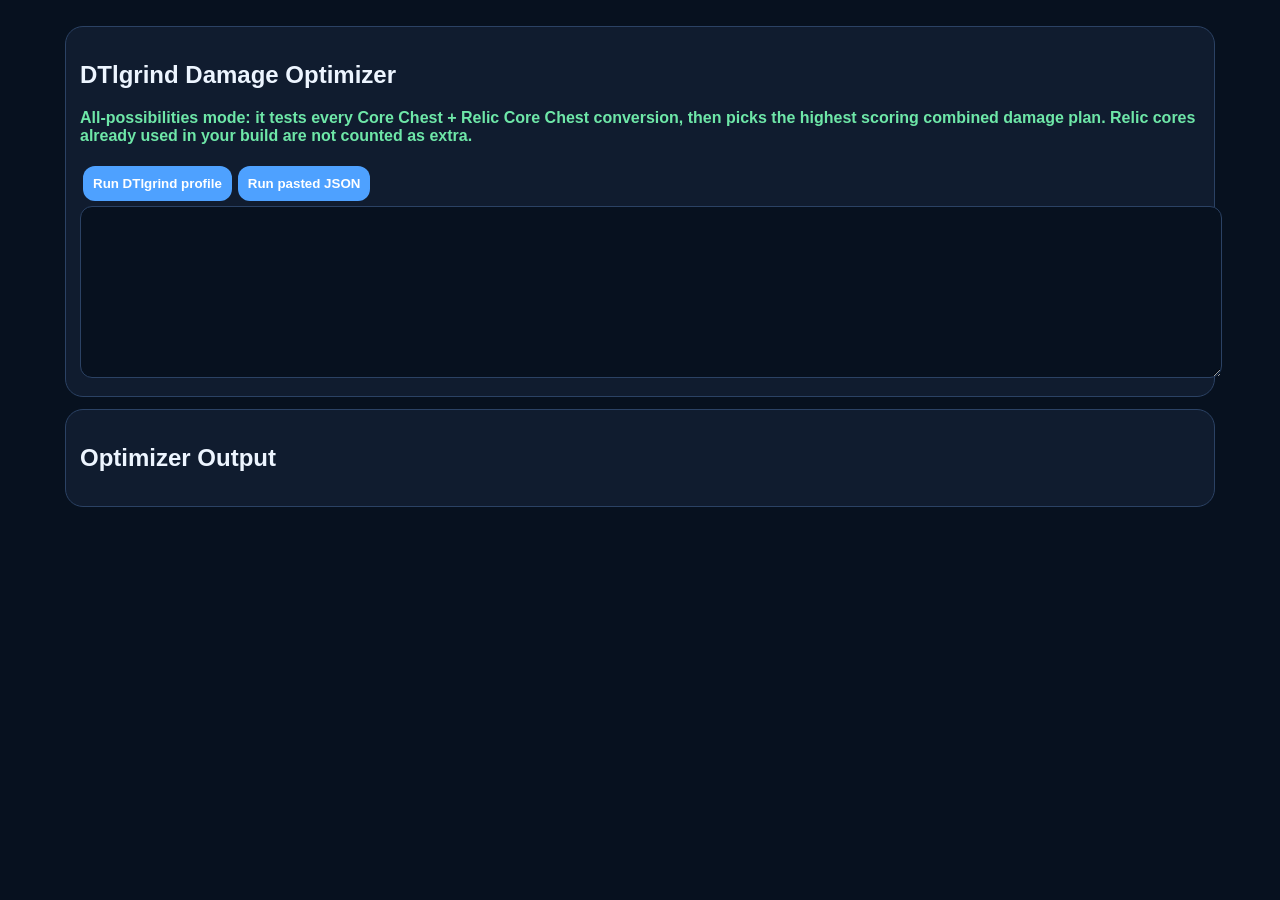
<file: index.html>
<!doctype html><html><head><meta charset="utf-8"><meta name="viewport" content="width=device-width,initial-scale=1"><title>DTlgrind Optimizer</title><style>body{margin:0;background:#07111f;color:#edf5ff;font-family:Arial,sans-serif}.wrap{max-width:1150px;margin:auto;padding:14px}.card{background:#101c2f;border:1px solid #2b4264;border-radius:18px;padding:14px;margin:12px 0}textarea{width:100%;background:#07111f;color:#edf5ff;border:1px solid #2b4264;border-radius:12px;padding:10px}.box{background:#0b1628;border:1px solid #2b4264;border-radius:14px;padding:12px;margin:9px 0}.green{color:#6ee7a8;font-weight:900}.yellow{color:#ffd166;font-weight:900}.blue{color:#88c7ff;font-weight:900}.red{color:#ff8a8a;font-weight:900}button{background:#4ea1ff;color:white;border:0;border-radius:12px;padding:10px;margin:5px 3px;font-weight:900}table{width:100%;border-collapse:collapse;margin-top:8px}td,th{border:1px solid #2b4264;padding:8px;text-align:left;vertical-align:top}th{background:#0b1628}.pill{display:inline-block;background:#162a46;border:1px solid #4ea1ff;border-radius:999px;padding:7px 10px;margin:4px}.small{font-size:.9rem;color:#a8b7cc}</style></head><body><main class="wrap"><section class="card"><h1>DTlgrind Damage Optimizer</h1><p class="green">All-possibilities mode: it tests every Core Chest + Relic Core Chest conversion, then picks the highest scoring combined damage plan. Relic cores already used in your build are not counted as extra.</p><button onclick="runDefault()">Run DTlgrind profile</button><button onclick="runPaste()">Run pasted JSON</button><textarea id="raw" rows="10"></textarea></section><section class="card"><h2>Optimizer Output</h2><div id="out"></div></section></main><script>const DEFAULT={player:{name:'DTlgrind',goal:'best_damage'},gear:{weapon:{E:3,V:2,C:2},necklace:{E:3,V:3,C:2},gloves:{E:3,V:3,C:2},chest:{E:1,V:0,C:0},belt:{E:1,V:0,C:0},boots:{E:1,V:0,C:0}},tech:{drone:900,rocket:'900 x1.2',soccer:550,lightning:'960 x1.2',laser:'1260 x1.4',molotov:600},pet:{main:'Nutjob',stars:4,sync:85},inventory:{core_chest:6,relic_core_chest:2,s_grade_excellent_choice_pack:12,voidwalker_supply_crate:1,tech_core_choice_chest:40,xeno_pet_crystal:830,xeno_pet_elixir:1,relic_cores_total_in_build:45,relic_cores_extra_spendable:0,movable_awakening_cores:23},menus:{core_chest:['Awakening Core','Xeno Pet Core','Relic Core','Resonance Chip'],relic_core_chest:['Relic Core','S-grade Excellent Choice Pack']},score_model:{gear_targets:[{id:'belt +1V',slot:'belt',from:'1E/0V/0C',to:'1E/1V/0C',needs_relic:1,needs_items:{'Voidwaker belt-slot S item':2},score:120},{id:'boots +1V',slot:'boots',from:'1E/0V/0C',to:'1E/1V/0C',needs_relic:1,needs_items:{'Voidwaker boots-slot S item':2},score:100},{id:'chest +1E',slot:'chest',from:'1E/0V/0C',to:'2E/0V/0C',needs_relic:1,needs_items:{'Eternal chest-slot S item':2},score:80}],chip_each:40,chip_breakpoints:[{at:3,bonus:80},{at:6,bonus:40}],xeno_core_each_first_two:65,xeno_core_after_two:30,awakening_core_from_chest:0,notes:'23 movable awakening cores are already available, so buying more Awakening Core from Core Chest scores 0 unless your JSON changes this.'}};function esc(s){return String(s).replace(/[&<>]/g,m=>({'&':'&amp;','<':'&lt;','>':'&gt;'}[m]))}function evc(g){return (g?.E??0)+'E/'+(g?.V??0)+'V/'+(g?.C??0)+'C'}function clone(o){return JSON.parse(JSON.stringify(o))}function add(m,k,q){m[k]=(m[k]||0)+Number(q||0)}function chipScore(n,sm){let s=n*(sm.chip_each||0);(sm.chip_breakpoints||[]).forEach(b=>{if(n>=b.at)s+=b.bonus});return s}function xenoScore(n,sm){return Math.min(n,2)*(sm.xeno_core_each_first_two||0)+Math.max(0,n-2)*(sm.xeno_core_after_two||0)}function applyGear(d,extraRelics,sPackBonus){let inv=d.inventory, sm=d.score_model, sPacks=(inv.s_grade_excellent_choice_pack||0)+sPackBonus, voidCrate=inv.voidwalker_supply_crate||0, relic=extraRelics, chosen=[], totals={}, score=0;let targets=[...sm.gear_targets].sort((a,b)=>b.score-a.score);for(const t of targets){if(relic<t.needs_relic)continue;let need=clone(t.needs_items), totalItems=Object.values(need).reduce((a,b)=>a+b,0);let sNeed=totalItems;if(voidCrate>0){let voidKey=Object.keys(need).find(k=>k.includes('Voidwaker'));if(voidKey){need[voidKey]--;voidCrate--;sNeed--;}}if(sPacks<sNeed)continue;sPacks-=sNeed;relic-=t.needs_relic;score+=t.score;chosen.push(t);Object.keys(t.needs_items).forEach(k=>add(totals,k,t.needs_items[k]));}return {score,chosen,totals,remaining_s_packs:sPacks,remaining_void_crate:voidCrate,remaining_extra_relics:relic}}function evalPlan(d,c){let sm=d.score_model;let gear=applyGear(d,c.relic+c.relicChestRelic,c.sPackFromRelicChest);let score=gear.score+chipScore(c.chip,sm)+xenoScore(c.xeno,sm)+c.awakening*(sm.awakening_core_from_chest||0);let totals=clone(gear.totals);if(c.chip)add(totals,'Resonance Chip',c.chip);if(c.xeno)add(totals,'Xeno Pet Core',c.xeno);if(c.awakening)add(totals,'Awakening Core',c.awakening);if(c.relicChestRelic)add(totals,'Relic Core from Relic Core Chest',c.relicChestRelic);if(c.sPackFromRelicChest)add(totals,'S-grade Excellent Choice Pack from Relic Core Chest',c.sPackFromRelicChest);if(d.inventory.tech_core_choice_chest)add(totals,'Selected Tech Core Type',d.inventory.tech_core_choice_chest);return {...c,score,gear,totals}}function enumerate(d){let core=d.inventory.core_chest||0, rch=d.inventory.relic_core_chest||0, res=[];for(let a=0;a<=core;a++)for(let x=0;x<=core-a;x++)for(let r=0;r<=core-a-x;r++){let chip=core-a-x-r;for(let rr=0;rr<=rch;rr++){res.push(evalPlan(d,{awakening:a,xeno:x,relic:r,chip,relicChestRelic:rr,sPackFromRelicChest:rch-rr}))}}res.sort((p,q)=>q.score-p.score);return res}function pills(map){let h='';Object.keys(map).forEach(k=>h+='<div class=pill>'+esc(k)+' x'+map[k]+'</div>');return h}function top(d,b,all){return '<div class=box><h3 class=green>BEST TOTAL END ITEMS TO GET</h3><p>Tested '+all.length+' possible conversion plans. Highest score: <b>'+b.score+'</b>.</p>'+pills(b.totals)+'<p class=yellow>Important correction loaded: 45 relic cores are already inside your build, so spendable extra relic cores start at '+(d.inventory.relic_cores_extra_spendable||0)+'. Movable Awakening Cores: '+(d.inventory.movable_awakening_cores||0)+'.</p></div>'}function chestPlan(b){return '<div class=box><h3>Open choice chests like this</h3><table><tr><th>Chest/item</th><th>Pick</th></tr><tr><td>Core Chest x6</td><td>Resonance Chip x'+b.chip+'<br>Xeno Pet Core x'+b.xeno+'<br>Relic Core x'+b.relic+'<br>Awakening Core x'+b.awakening+'</td></tr><tr><td>Relic Core Chest x2</td><td>Relic Core x'+b.relicChestRelic+'<br>S-grade Excellent Choice Pack x'+b.sPackFromRelicChest+'</td></tr><tr><td>Tech Core Choice Chest x40</td><td>Selected Tech Core Type x40</td></tr></table></div>'}function gearResult(d,b){let g=clone(d.gear), h='<div class=box><h3>Final equipment E/V/C from chosen gear upgrades</h3><table><tr><th>Slot</th><th>Before</th><th>After</th></tr>';b.gear.chosen.forEach(t=>{let m=t.to.match(/(\d+)E\/(\d+)V\/(\d+)C/);if(g[t.slot]){g[t.slot].E=+m[1];g[t.slot].V=+m[2];g[t.slot].C=+m[3];}});Object.keys(d.gear).forEach(s=>h+='<tr><td>'+esc(s)+'</td><td>'+esc(evc(d.gear[s]))+'</td><td class=green>'+esc(evc(g[s]))+'</td></tr>');return h+'</table></div>'}function detail(b){let h='<div class=box><h3>Gear upgrades selected by the winning plan</h3><table><tr><th>Upgrade</th><th>Uses end-items</th><th>E/V/C</th><th>Score</th></tr>';b.gear.chosen.forEach(t=>h+='<tr><td>'+esc(t.id)+'</td><td>'+esc(JSON.stringify(t.needs_items))+' + Relic Core x'+t.needs_relic+'</td><td>'+esc(t.from+' -> '+t.to)+'</td><td>'+t.score+'</td></tr>');return h+'</table></div>'}function top5(all){let h='<div class=box><h3>Top 5 tested possibilities</h3><table><tr><th>#</th><th>Score</th><th>Core Chest picks</th><th>Relic Chest picks</th></tr>';all.slice(0,5).forEach((p,i)=>h+='<tr><td>'+(i+1)+'</td><td>'+p.score+'</td><td>Chip '+p.chip+', Xeno '+p.xeno+', Relic '+p.relic+', Awakening '+p.awakening+'</td><td>Relic '+p.relicChestRelic+', S-pack '+p.sPackFromRelicChest+'</td></tr>');return h+'</table></div>'}function model(d){let sm=d.score_model;let h='<div class=box><h3>Scoring table used</h3><p class=small>'+esc(sm.notes)+'</p><table><tr><th>Thing</th><th>Score</th></tr>';sm.gear_targets.forEach(t=>h+='<tr><td>'+esc(t.id)+'</td><td>'+t.score+'</td></tr>');h+='<tr><td>Resonance Chip each + breakpoints</td><td>'+sm.chip_each+' each; '+JSON.stringify(sm.chip_breakpoints)+'</td></tr><tr><td>Xeno Pet Core</td><td>'+sm.xeno_core_each_first_two+' each for first 2, then '+sm.xeno_core_after_two+'</td></tr><tr><td>Awakening Core from Core Chest</td><td>'+sm.awakening_core_from_chest+'</td></tr></table></div>';return h}function optimize(d){let all=enumerate(d), b=all[0];return top(d,b,all)+chestPlan(b)+gearResult(d,b)+detail(b)+top5(all)+model(d)}function run(d){document.getElementById('out').innerHTML=optimize(d);document.getElementById('raw').value=JSON.stringify(d,null,2)}function runDefault(){run(DEFAULT)}function runPaste(){try{run(JSON.parse(document.getElementById('raw').value))}catch(e){document.getElementById('out').innerHTML='<div class=box>Bad JSON: '+esc(e.message)+'</div>'}}runDefault();</script></main></body></html>
</file>
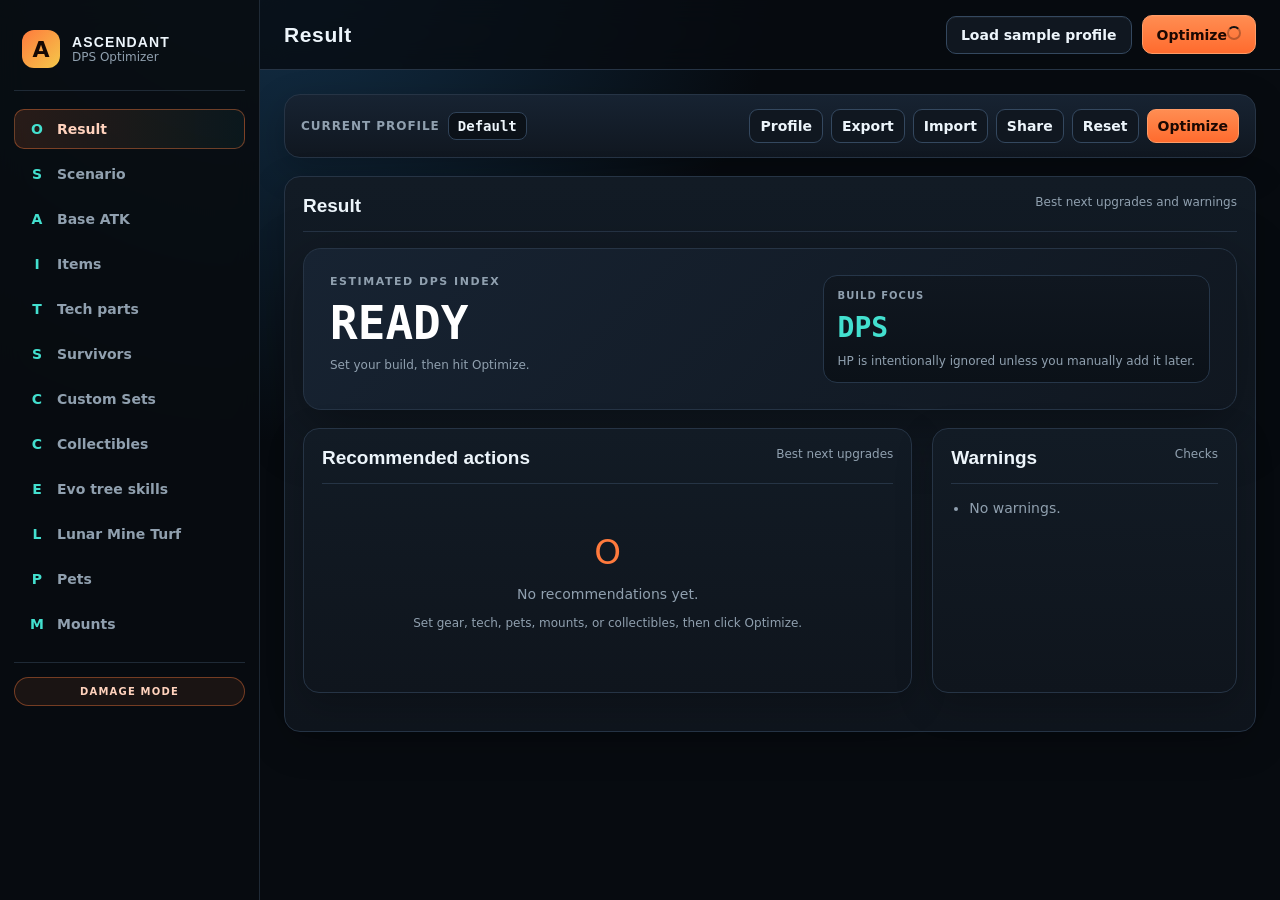
<file: public/index.html>
<!doctype html>
<html lang="en">
<head>
  <meta charset="utf-8">
  <meta name="viewport" content="width=device-width,initial-scale=1">
  <title>Ascendant Survivor.io DPS Optimizer</title>
  <link rel="stylesheet" href="styles.css?v=8">
  <link rel="stylesheet" href="interactive-upgrades.css?v=8">
</head>
<body>
<div class="app-shell">
  <nav class="sidebar" id="sidebar">
    <div class="brand"><span class="brand-mark">A</span><div class="brand-text"><span class="brand-title">ASCENDANT</span><span class="brand-sub">DPS Optimizer</span></div></div>
    <div class="nav-group">
      <button class="nav-item active" data-tab="overview"><span class="nav-icon">O</span>Overview</button>
      <button class="nav-item" data-tab="manual"><span class="nav-icon">M</span>Manual Stats</button>
      <button class="nav-item" data-tab="equipment"><span class="nav-icon">E</span>Equipment</button>
      <button class="nav-item" data-tab="itemopt"><span class="nav-icon">I</span>Item Optimizer</button>
      <button class="nav-item" data-tab="tech"><span class="nav-icon">T</span>Tech Parts</button>
      <button class="nav-item" data-tab="survivors"><span class="nav-icon">S</span>Survivors</button>
      <button class="nav-item" data-tab="collectibles"><span class="nav-icon">C</span>Collectibles</button>
      <button class="nav-item" data-tab="pets"><span class="nav-icon">P</span>Pets</button>
      <button class="nav-item" data-tab="mounts"><span class="nav-icon">M</span>Mounts</button>
      <button class="nav-item" data-tab="turf"><span class="nav-icon">L</span>Turf / LME</button>
      <button class="nav-item" data-tab="importexport"><span class="nav-icon">X</span>Import / Export</button>
    </div>
    <div class="sidebar-footer"><div class="mode-pill">DAMAGE MODE</div></div>
  </nav>
  <main class="main">
    <header class="topbar">
      <button class="hamburger" id="hamburger">Menu</button>
      <div class="topbar-title" id="topbarTitle">Overview</div>
      <div class="topbar-actions"><button class="btn btn-ghost" id="btnLoadSample">Load sample profile</button><button class="btn btn-primary" id="btnOptimize"><span class="btn-label">Optimize</span><span class="btn-spinner" hidden></span></button></div>
    </header>
    <div class="content">
      <section class="tab-panel active" id="tab-overview">
        <div class="hud-card"><div class="hud-left"><div class="hud-label">Estimated DPS Index</div><div class="hud-number" id="dpsIndexNumber">-</div><div class="hud-sub" id="dpsIndexSub">Import a profile and hit Optimize.</div></div><div class="hud-right"><div class="hud-gauge"><svg viewBox="0 0 120 120" class="gauge-svg"><circle cx="60" cy="60" r="52" class="gauge-track"></circle><circle cx="60" cy="60" r="52" class="gauge-fill" id="gaugeFill"></circle></svg><div class="gauge-center"><span id="gaugePercent">0%</span><span class="gauge-caption">from bonuses</span></div></div></div></div>
        <div class="section-row"><div class="panel-card wide"><div class="panel-card-head"><h2>Recommended actions</h2><span class="panel-card-sub">Best next upgrades</span></div><div id="recommendationList" class="rec-list"><div class="empty-state"><div class="empty-glyph">O</div><p>No recommendations yet.</p></div></div></div><div class="panel-card"><div class="panel-card-head"><h2>Warnings</h2><span class="panel-card-sub">Checks</span></div><ul id="warningList" class="warning-list"><li class="warning-empty">No warnings.</li></ul></div></div>
      </section>
      <section class="tab-panel" id="tab-manual"><div class="panel-card"><div class="panel-card-head"><h2>Core stats</h2><span class="panel-card-sub">Baseline</span></div><div class="form-grid"><label class="field"><span>Main hero</span><input id="f_mainHero"></label><label class="field"><span>Harmony left</span><input id="f_harmonyL"></label><label class="field"><span>Harmony right</span><input id="f_harmonyR"></label><label class="field"><span>Game mode</span><input id="f_gameMode"></label><label class="field"><span>ATK base</span><input type="number" id="f_atkBase"></label><label class="field"><span>ATK final</span><input type="number" id="f_atkFinal"></label><label class="field"><span>Designs</span><input type="number" id="f_designs"></label><label class="field"><span>Max gear level</span><input type="number" id="f_maxGear"></label><label class="field"><span>Clan level</span><input type="number" id="f_clanLevel"></label><label class="field"><span>Synergy level</span><input type="number" id="f_synergyLevel"></label><label class="field checkbox-field"><input type="checkbox" id="f_synergy"><span>Synergy active</span></label></div><button class="btn btn-primary btn-block" id="btnSaveManual">Save stats</button></div></section>
      <section class="tab-panel" id="tab-equipment"><div class="panel-card"><div class="panel-card-head"><h2>Equipment setup</h2><span class="panel-card-sub">SS gear uses SS forge rows. Non-SS gear uses Astral Forge 0–3 only.</span></div><div id="equipmentGrid" class="equipment-layout"></div></div></section>
      <section class="tab-panel" id="tab-itemopt"><div class="panel-card"><div class="panel-card-head"><h2>Item Optimizer</h2><span class="panel-card-sub">Synced from Equipment</span></div><div id="itemOptimizerGrid" class="item-opt-grid"></div></div></section>
      <section class="tab-panel" id="tab-tech"><div class="panel-card"><div class="panel-card-head"><h2>Tech Parts</h2><span class="panel-card-sub">Levels</span></div><div id="techGrid" class="level-grid"></div></div></section>
      <section class="tab-panel" id="tab-survivors"><div class="panel-card"><div class="panel-card-head"><h2>Survivors / Harmony / Teamwork</h2><span class="panel-card-sub">Roster</span></div><label class="field field-block"><span>Teamwork roster</span><input id="f_teamwork"></label><button class="btn btn-primary btn-block" id="btnSaveTeamwork">Save roster</button></div></section>
      <section class="tab-panel" id="tab-collectibles"><div class="panel-card"><div class="panel-card-head"><h2>Collectibles</h2><span class="panel-card-sub">Stars</span></div><div id="collectiblesGrid" class="icon-grid"></div></div></section>
      <section class="tab-panel" id="tab-pets"><div class="panel-card"><div class="panel-card-head"><h2>Pets</h2><span class="panel-card-sub">Levels</span></div><div id="petsGrid" class="level-grid"></div></div></section>
      <section class="tab-panel" id="tab-mounts"><div class="panel-card"><div class="panel-card-head"><h2>Mounts</h2><span class="panel-card-sub">Levels</span></div><div id="mountsGrid" class="level-grid"></div></div></section>
      <section class="tab-panel" id="tab-turf"><div class="panel-card"><div class="panel-card-head"><h2>Turf / LME bonuses</h2><span class="panel-card-sub">Percent bonuses</span></div><div class="form-grid"><label class="field"><span>ATK % from equipment</span><div class="pair-input"><input type="number" id="f_atkEquip0"><input type="number" id="f_atkEquip1"></div></label><label class="field"><span>ATK % from hero</span><div class="pair-input"><input type="number" id="f_atkHero0"><input type="number" id="f_atkHero1"></div></label></div><button class="btn btn-primary btn-block" id="btnSaveTurf">Save turf bonuses</button></div></section>
      <section class="tab-panel" id="tab-importexport"><div class="panel-card"><div class="panel-card-head"><h2>Import profile</h2><span class="panel-card-sub">Paste JSON</span></div><textarea id="importTextarea" class="import-textarea"></textarea><div id="importStatus" class="import-status"></div><div class="btn-row"><button class="btn btn-primary" id="btnImport">Load profile</button><button class="btn btn-ghost" id="btnClearImport">Clear</button></div></div><div class="panel-card"><div class="panel-card-head"><h2>Export current profile</h2><span class="panel-card-sub">Save progress</span></div><textarea id="exportTextarea" class="import-textarea" readonly></textarea><div class="btn-row"><button class="btn btn-primary" id="btnExport">Generate export</button><button class="btn btn-ghost" id="btnCopyExport">Copy</button></div></div></section>
    </div>
  </main>
</div>
<script src="data/icons.js?v=8"></script>
<script src="data/items.js?v=8"></script>
<script src="data/collectibles.js?v=8"></script>
<script src="data/tech.js?v=8"></script>
<script src="data/pets.js?v=8"></script>
<script src="data/mounts.js?v=8"></script>
<script src="data/survivors.js?v=8"></script>
<script src="optimizer/parser.js?v=8"></script>
<script src="optimizer/normalizeProfile.js?v=8"></script>
<script src="app.js?v=8"></script>
<script src="equipment-rules.js?v=8"></script>
</body>
</html>
</file>
<file: public/styles.css>
:root{--bg:#070b10;--panel:#111821;--panel2:#16202b;--card:#121a24;--border:#263445;--border2:#34485f;--text:#edf5fb;--muted:#90a0af;--faint:#627080;--ember:#ff7a3d;--cyan:#43e0cf;--warn:#f4c84a;--danger:#ff657d;--shadow:0 18px 60px rgba(0,0,0,.35);--r:14px}*{box-sizing:border-box}html,body{margin:0;min-height:100%;background:radial-gradient(circle at 20% -10%,#14344f 0,#070b10 38rem),radial-gradient(circle at 90% 0,#3b1a1a 0,#070b10 32rem),var(--bg);color:var(--text);font-family:Inter,system-ui,-apple-system,Segoe UI,sans-serif;font-size:14px}button,input,select,textarea{font:inherit;color:inherit}.app-shell{display:grid;grid-template-columns:260px 1fr;min-height:100vh}.sidebar{background:rgba(8,12,17,.92);border-right:1px solid #1f2a36;padding:22px 14px;position:sticky;top:0;height:100vh;backdrop-filter:blur(12px)}.brand{display:flex;gap:12px;align-items:center;padding:8px 8px 22px;border-bottom:1px solid #1f2a36;margin-bottom:18px}.brand-mark{width:38px;height:38px;border-radius:12px;background:linear-gradient(135deg,var(--ember),#f4c84a);color:#150804;display:grid;place-items:center;font-size:22px;font-weight:900}.brand-text{display:flex;flex-direction:column}.brand-title{font-family:'Chakra Petch',Inter,sans-serif;font-weight:800;letter-spacing:.08em}.brand-sub,.panel-card-sub,.hud-sub,.empty-hint{color:var(--muted);font-size:12px}.nav-group{display:flex;flex-direction:column;gap:5px}.nav-item{display:flex;gap:10px;align-items:center;background:transparent;border:1px solid transparent;text-align:left;padding:11px 12px;border-radius:10px;color:var(--muted);cursor:pointer;font-weight:700;transition:.16s}.nav-item:hover{background:#121b25;border-color:#27384a;color:var(--text)}.nav-item.active{background:linear-gradient(90deg,#ff7a3d22,#43e0cf0d);border-color:#ff7a3d66;color:#ffd2bd}.nav-icon{width:20px;text-align:center;color:var(--cyan)}.sidebar-footer{margin-top:18px;border-top:1px solid #1f2a36;padding-top:14px}.mode-pill{font-size:10px;letter-spacing:.12em;color:#ffd2bd;border:1px solid #ff7a3d66;background:#ff7a3d14;border-radius:999px;padding:8px 10px;text-align:center;font-weight:900}.main{min-width:0}.topbar{height:70px;border-bottom:1px solid var(--border);display:flex;align-items:center;justify-content:space-between;gap:12px;padding:0 24px;background:rgba(7,11,16,.78);position:sticky;top:0;z-index:5;backdrop-filter:blur(14px)}.topbar-title{font-family:'Chakra Petch',Inter,sans-serif;font-weight:800;font-size:21px;letter-spacing:.03em}.topbar-actions,.btn-row{display:flex;gap:10px;flex-wrap:wrap;align-items:center}.hamburger{display:none}.btn{border:1px solid var(--border2);background:linear-gradient(180deg,#192433,#121a24);border-radius:10px;padding:10px 14px;cursor:pointer;font-weight:800;box-shadow:0 1px 0 rgba(255,255,255,.04) inset;transition:.16s}.btn:hover{border-color:var(--cyan);box-shadow:0 0 0 3px #43e0cf1a}.btn-primary{background:linear-gradient(180deg,#ff8d52,#ff6b2e);border-color:#ff9b66;color:#1c0802}.btn-ghost{background:#101720}.btn-block{margin-top:14px;width:100%;justify-content:center}.btn-spinner{width:14px;height:14px;border:2px solid #0004;border-top-color:#111;border-radius:50%;display:inline-block;animation:spin .8s linear infinite}@keyframes spin{to{transform:rotate(360deg)}}.content{padding:24px;max-width:1500px}.tab-panel{display:none}.tab-panel.active{display:block}.hud-card{background:linear-gradient(135deg,#172332,#101720);border:1px solid var(--border);border-radius:18px;padding:26px;display:flex;justify-content:space-between;gap:22px;margin-bottom:20px;box-shadow:var(--shadow)}.hud-label{text-transform:uppercase;letter-spacing:.14em;color:var(--muted);font-size:11px;font-weight:900}.hud-number{font-family:'JetBrains Mono',monospace;font-size:46px;font-weight:900;margin:8px 0;color:#fff}.hud-gauge{width:136px;height:136px;position:relative}.gauge-svg{transform:rotate(-90deg)}.gauge-track,.gauge-fill{fill:none;stroke-width:10}.gauge-track{stroke:#202d3a}.gauge-fill{stroke:var(--ember);stroke-dasharray:327;stroke-dashoffset:327;transition:.3s}.gauge-center{position:absolute;inset:0;display:grid;place-items:center;text-align:center}.gauge-caption{color:var(--muted);font-size:10px}.section-row{display:grid;grid-template-columns:2fr 1fr;gap:20px}.panel-card{background:linear-gradient(180deg,#121b25,#0f151d);border:1px solid var(--border);border-radius:16px;padding:18px;margin-bottom:20px;box-shadow:0 12px 36px rgba(0,0,0,.22)}.panel-card-head{display:flex;justify-content:space-between;gap:12px;align-items:start;border-bottom:1px solid var(--border);padding-bottom:14px;margin-bottom:16px}.panel-card h2{margin:0;font-family:'Chakra Petch',Inter,sans-serif;font-size:19px}.form-grid{display:grid;grid-template-columns:repeat(auto-fit,minmax(220px,1fr));gap:14px}.field{display:flex;flex-direction:column;gap:7px;color:var(--muted);font-size:12px;font-weight:800}.field input,.field textarea,textarea,input,select{background:#0b1118;border:1px solid var(--border);border-radius:10px;min-height:40px;padding:10px;color:var(--text);outline:none}input:focus,select:focus,textarea:focus{border-color:var(--cyan);box-shadow:0 0 0 3px #43e0cf1a}.checkbox-field{flex-direction:row;align-items:center}.pair-input{display:grid;grid-template-columns:1fr 1fr;gap:8px}.icon-grid,.item-opt-grid,.level-grid{display:grid;grid-template-columns:repeat(auto-fill,minmax(235px,1fr));gap:14px}.item-card,.collectible-card,.level-item{background:linear-gradient(180deg,#16202b,#101720);border:1px solid var(--border);border-radius:14px;padding:14px;transition:.16s}.item-card:hover,.collectible-card:hover,.level-item:hover{border-color:#3f5873;transform:translateY(-1px)}.item-card-head{display:flex;justify-content:space-between;align-items:center;gap:8px;font-weight:900}.item-slot,.level-item-role{color:var(--muted);font-size:12px;margin-top:6px}.path-key{color:var(--cyan);font-weight:900}.path-row,.path-row-label{display:grid;grid-template-columns:44px 1fr 1fr;gap:8px;align-items:center;margin-top:9px}.toggle{width:38px;height:20px;border-radius:999px;border:1px solid var(--border2);background:#303942}.toggle.on{background:var(--cyan)}.collectible-name,.level-item-name{font-weight:900}.star-row{display:flex;gap:3px;flex-wrap:wrap;margin-top:10px}.star-btn{background:#0c1219;border:1px solid #202d3a;border-radius:6px;color:#38424b;padding:2px 4px;cursor:pointer}.star-btn.filled{color:var(--warn);border-color:#715f25;background:#2b240f}.level-item{display:flex;justify-content:space-between;gap:12px;align-items:center}.level-item input{max-width:90px}.import-textarea{width:100%;min-height:210px;background:#0b1118;border:1px solid var(--border);border-radius:12px;color:var(--text);padding:12px}.import-status{margin:10px 0;color:var(--muted)}.import-status.ok{color:var(--cyan)}.import-status.err{color:var(--danger)}.rec-list{display:flex;flex-direction:column;gap:12px}.rec-item{display:grid;grid-template-columns:36px 1fr auto;gap:12px;align-items:center;background:#121b25;border:1px solid var(--border);border-radius:12px;padding:13px}.rec-priority{background:var(--ember);color:#170805;border-radius:999px;width:30px;height:30px;display:grid;place-items:center;font-weight:900}.rec-category{display:block;color:var(--cyan);font-size:11px;text-transform:uppercase;font-weight:900}.rec-action{font-weight:900}.rec-reason{color:var(--muted);font-size:12px;margin-top:4px}.rec-gain{color:var(--cyan);font-weight:900}.rec-cost{color:var(--muted);font-size:12px;text-align:right}.warning-list{margin:0;padding-left:18px;color:var(--muted)}.empty-state{text-align:center;color:var(--muted);padding:32px}.empty-glyph{font-size:34px;color:var(--ember)}@media(max-width:900px){.app-shell{grid-template-columns:1fr}.sidebar{position:fixed;inset:0 auto 0 0;width:260px;transform:translateX(-100%);transition:.2s;z-index:10}.sidebar.open{transform:translateX(0)}.hamburger{display:block}.section-row{grid-template-columns:1fr}.hud-card{display:block}.topbar{padding:0 12px}.content{padding:14px}}
</file>
<file: public/interactive-upgrades.css>
.live-build-badge{display:none!important}.upgrade-help,.equipment-help{margin:0 0 16px;padding:13px 15px;border-radius:14px;font-size:13px;font-weight:700;line-height:1.45}.upgrade-help{border:1px solid #37d6c455;background:#37d6c412;color:#c9fff7}.equipment-help{border:1px solid #ff7a3d66;background:linear-gradient(135deg,#ff7a3d18,#43e0cf0d);color:#ffe2d5}.equipment-layout{display:grid!important;grid-template-columns:repeat(auto-fit,minmax(360px,1fr))!important;gap:18px!important}.equip-card{position:relative;overflow:hidden;background:linear-gradient(180deg,#182331,#101720)!important;border:1px solid #2c4055!important;border-radius:18px!important;padding:16px!important;display:grid!important;gap:14px!important;box-shadow:0 18px 44px rgba(0,0,0,.28)}.equip-card:before{content:"";position:absolute;inset:0 0 auto 0;height:3px;background:linear-gradient(90deg,#ff7a3d,#43e0cf);opacity:.9}.equip-card.recommend-add{border-color:#40e889!important;box-shadow:0 0 0 2px #40e88922,0 18px 44px rgba(0,0,0,.28)}.equip-card.recommend-add:before{background:#40e889}.equip-card.recommend-wait{border-color:#ff657d66!important}.equip-card.recommend-wait:before{background:#ff657d}.equip-card-head{display:grid;grid-template-columns:72px 1fr;gap:14px;align-items:center}.equip-icon{width:72px;height:72px;border-radius:18px;background:radial-gradient(circle at 35% 25%,#2f4258,#0c1219 70%);border:1px solid #3a5068;display:grid;place-items:center;overflow:hidden;font-weight:900;font-size:22px;color:#ffb199;box-shadow:inset 0 1px 0 rgba(255,255,255,.06)}.equip-slot{font-size:10px;color:var(--muted);text-transform:uppercase;letter-spacing:.12em;font-weight:900}.equip-name{font-weight:900;font-size:17px;margin:3px 0}.equip-fields{display:grid;grid-template-columns:1.4fr .8fr;gap:10px}.equip-fields label{display:grid;gap:6px;color:var(--muted);font-size:11px;font-weight:900;text-transform:uppercase;letter-spacing:.06em}.equip-select,.equip-level{background:#0b1118;border:1px solid #2b3c4e;border-radius:11px;min-height:42px;padding:9px 10px;color:var(--text);width:100%;outline:none}.equip-select:focus,.equip-level:focus{border-color:#43e0cf;box-shadow:0 0 0 3px #43e0cf1a}.ss-feature-editor{display:grid;gap:10px}.ss-feature-row{display:grid;gap:9px;border:1px solid #2c4055;background:linear-gradient(180deg,#101821,#0b1118);border-radius:14px;padding:13px}.ss-feature-row.recommend-add-feature{border-color:#40e889;background:linear-gradient(180deg,#10241b,#0b1510);box-shadow:0 0 0 2px #40e8891f}.ss-feature-row.recommend-wait-feature{border-color:#ff657d55;background:linear-gradient(180deg,#211219,#0b1118)}.single-star-editor{display:grid;gap:10px;border:1px solid #2c4055;background:linear-gradient(180deg,#101821,#0b1118);border-radius:14px;padding:13px}.single-star-head{display:flex;align-items:center;justify-content:space-between;gap:10px;color:#ffbf9f;font-size:12px;font-weight:900;text-transform:uppercase;letter-spacing:.08em}.single-star-head b{color:#edf5fb;font-family:'JetBrains Mono',monospace}.simple-stepper{display:grid;grid-template-columns:36px 1fr 36px;gap:8px;align-items:center}.simple-step{min-height:36px;border:1px solid #304359;background:#172231;border-radius:10px;color:var(--text);cursor:pointer;font-weight:900}.simple-step:hover{border-color:#43e0cf;color:#43e0cf}.simple-value{height:36px;border:1px solid #263649;border-radius:10px;display:grid;place-items:center;background:#0c1219;font-weight:900;font-family:'JetBrains Mono',monospace}.equip-stars.simple-star-row{display:flex;flex-wrap:wrap;gap:6px}.equip-star{width:25px;height:25px;border-radius:8px;border:1px solid #263649;background:#0c1219;color:#3f4c59;padding:0;font-size:12px;cursor:pointer;line-height:1}.equip-star:hover{border-color:#43e0cf;color:#d8fffb}.equip-star.filled{background:#ff7a3d22;border-color:#ff7a3d99;color:#ffc1a3}.recommend-add-feature .equip-star.filled{background:#40e88922;border-color:#40e889aa;color:#caffdc}.equip-star.current{box-shadow:0 0 0 2px #43e0cf44}.feature-rec-note{border-radius:10px;padding:7px 9px;font-size:11px;font-weight:900}.feature-rec-note.good{background:#40e88918;border:1px solid #40e88966;color:#d7ffe7}.feature-rec-note.bad{background:#ff657d12;border:1px solid #ff657d44;color:#ffd7de}.equip-rec{display:grid;gap:3px;border-radius:12px;padding:10px 12px;font-size:12px;border:1px solid #2c4055;background:#0b1118}.equip-rec b{font-size:11px;letter-spacing:.08em}.equip-rec.good{border-color:#40e88988;background:#40e88914;color:#d7ffe7}.equip-rec.bad{border-color:#ff657d66;background:#ff657d12;color:#ffd7de}.equip-rec.neutral{color:#9fb0bf}.simple-inline-stars{margin-top:10px;border:1px solid #2c4055;background:#0b1118;border-radius:12px;padding:10px;color:#ffbf9f;font-weight:900;text-align:center}.equip-summary{display:grid;grid-template-columns:repeat(3,1fr);gap:8px}.equip-chip{background:#0b1118;border:1px solid #263649;border-radius:12px;padding:9px;text-align:center;min-width:0}.equip-chip span{display:block;font-size:10px;color:var(--muted);text-transform:uppercase;letter-spacing:.06em}.equip-chip b{display:block;margin-top:3px;font-size:12px;white-space:nowrap;overflow:hidden;text-overflow:ellipsis}.item-card.item-editor-on>.path-row,.item-card.item-editor-on>.path-row-label{display:none!important}.item-control-panel,.equip-forge-list{margin-top:2px;display:grid;gap:12px}.forge-control{border:1px solid #2c4055;background:linear-gradient(180deg,#101821,#0b1118);border-radius:14px;padding:12px}.forge-control-head{display:flex;justify-content:space-between;gap:8px;align-items:center;margin-bottom:10px}.forge-key{font-weight:900;color:#43e0cf;letter-spacing:.12em}.forge-gain{font-size:11px;color:var(--muted);font-weight:800}.forge-two-cols{display:grid;grid-template-columns:1fr 1fr;gap:12px}.forge-box{display:grid;gap:8px}.forge-label{font-size:10px;color:#ffbf9f;text-transform:uppercase;letter-spacing:.1em;font-weight:900}.forge-stepper,.mini-stepper{display:grid;grid-template-columns:32px 1fr 32px;gap:6px;align-items:center}.forge-btn,.mini-step{min-height:32px;border:1px solid #304359;background:#172231;border-radius:9px;color:var(--text);cursor:pointer;font-weight:900}.forge-btn:hover,.mini-step:hover{border-color:#43e0cf;color:#43e0cf}.forge-value,.mini-value{height:32px;border:1px solid #263649;border-radius:9px;display:grid;place-items:center;background:#0c1219;font-weight:900;font-family:'JetBrains Mono',monospace}.forge-stars{display:flex;flex-wrap:wrap;gap:4px}.forge-star{width:22px;height:22px;border-radius:7px;border:1px solid #263649;background:#0c1219;color:#3f4c59;padding:0;font-size:11px;cursor:pointer;line-height:1}.forge-star:hover{border-color:#43e0cf;color:#d8fffb}.forge-star.filled{background:#ff7a3d22;border-color:#ff7a3d99;color:#ffc1a3}.forge-star.current{box-shadow:0 0 0 2px #43e0cf44}.forge-actions{display:flex;gap:7px;flex-wrap:wrap;margin-top:10px}.forge-mini{border:1px solid #304359;background:#172231;color:var(--muted);border-radius:999px;padding:6px 10px;font-size:11px;font-weight:900;cursor:pointer}.forge-mini:hover{border-color:#43e0cf;color:var(--text)}.level-item.enhanced>input{display:none!important}.quick-level-box{min-width:170px}.click-level-wrap{display:grid;gap:4px}.click-level-label{font-size:10px;color:var(--muted);text-transform:uppercase;letter-spacing:.08em}.click-level-row{display:flex;flex-wrap:wrap;gap:3px}.level-dot{width:20px;height:20px;border-radius:6px;border:1px solid var(--border);background:#0f1419;color:#56616c;display:grid;place-items:center;font-size:10px;font-weight:900;cursor:pointer;padding:0}.level-dot.filled{background:#ff6a3d22;border-color:#ff6a3d99;color:#ffb199}.level-dot.current{box-shadow:0 0 0 2px #37d6c422}@media(max-width:760px){.equipment-layout{grid-template-columns:1fr!important}.equip-fields{grid-template-columns:1fr}.equip-card-head{grid-template-columns:58px 1fr}.equip-icon{width:58px;height:58px}.item-opt-grid{grid-template-columns:1fr!important}}
</file>
